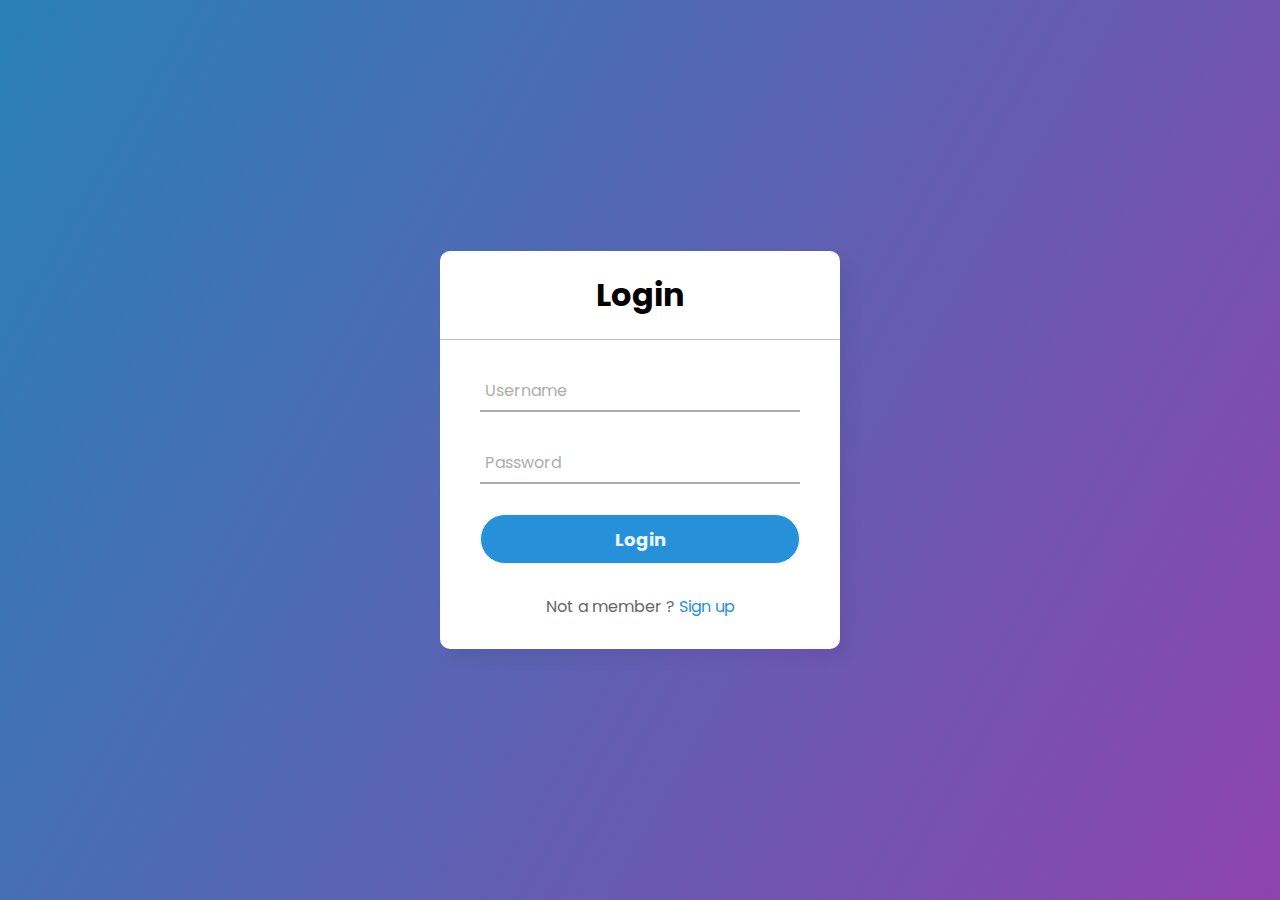
<file: Login Form/index.html>
<!DOCTYPE html>
<html lang="en" dir="ltr">
  <head>
    <meta charset="utf-8" />
    <title>kfirGamesYT | Login</title>
    <link rel="stylesheet" href="style.css" />
  </head>
  <body>
    <div class="center">
      <h1>Login</h1>
      <form method="post">
        <div class="txt_field">
          <input type="text" required />
          <span></span>
          <label>Username</label>
        </div>
        <div class="txt_field">
          <input type="password" required />
          <span></span>
          <label>Password</label>
        </div>
        <input type="submit" value="Login" />
        <div class="signup_link">Not a member ? <a href="#">Sign up</a></div>
      </form>
    </div>
  </body>
</html>
</file>
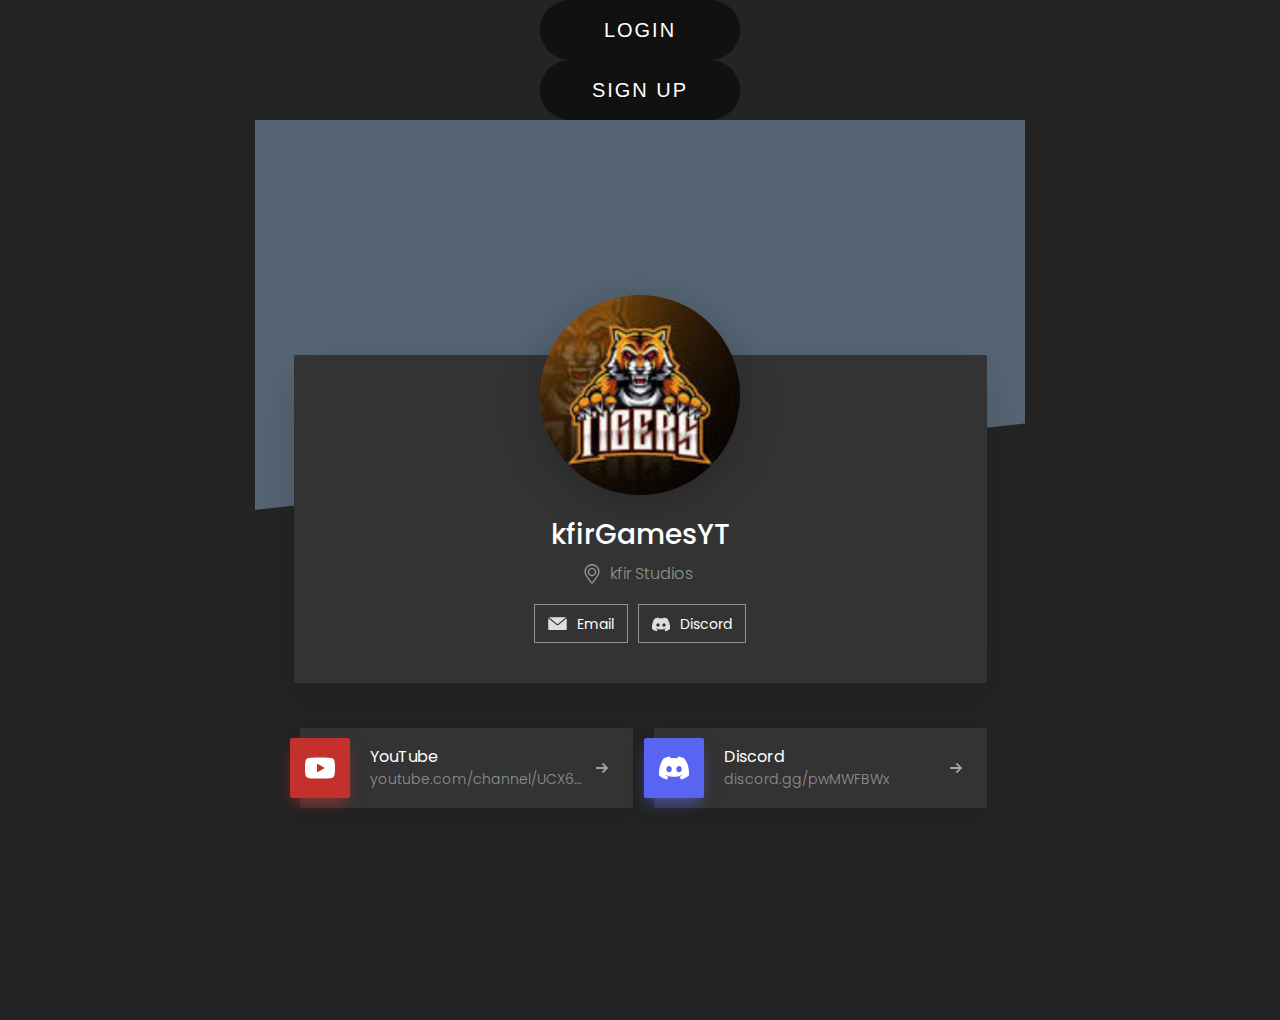
<file: kfirgamesyt.html>
﻿<!DOCTYPE html>
<html>
  <head>
    <meta charset="utf-8" />
    <title>kfirGamesYT | Home</title>
    <meta property="og:title" content="kfirGamesYT (/kfirgamesyt) · solo.to" />
    <meta name="description" content="kfir Studios" />
    <meta property="og:description" content="kfir Studios" />
    <meta
      property="og:image"
      content="https://cdx.solo.to/user/a/63465fe9ab3e54_54681657.jpg"
    />
    <meta name="twitter:card" content="summary" />
    <meta name="viewport" content="width=device-width, initial-scale=1" />
    <meta
      name="csrf-token"
      content="Mte9juCuYlVGUZv71tm0CTFQLktLxUYjGAfNIFEy"
    />
    <meta name="theme-color" content="#566473" />
    <link
      href="63465fe9ab3e54_54681657.jpg"
      rel="shortcut icon"
      type="image/x-icon"
    />
    <link href="user/a/63465fe9ab3e54_54681657.jpg" rel="apple-touch-icon" />
    <link href="kfirgamesyt.html" rel="canonical" />
    <link
      href="css/vendor.css?id=dfaccaeebb5da473747afded92069270"
      rel="stylesheet"
      type="text/css"
    />
    <link
      href="css/app.css?id=884295fd9bcb3e17078d4089f2c215db"
      rel="stylesheet"
      type="text/css"
    />
    <link
      href="css/page.css?id=c88b8dfb9f8406e9d726b251d9e9e625"
      rel="stylesheet"
      type="text/css"
    />
    <link rel="stylesheet" href="css/Button.css" />
    <script src="script.js" data-site="IHGLANPG" defer=""></script>
  </head>
  <body class="body-dark">
    <button type="button">Login</button>
    <button type="button">Sign Up</button>
    <div class="page-wrapper" style="font-family: 'Nippo', sans-serif">
      <div
        class="profile-bkg-hero-wrapper"
        style="background-image: none; background-color: #566473"
      >
        <div class="slice-div slice-div-large slice-div-large-dark"></div>
      </div>
      <div class="section info-card">
        <div class="section-container">
          <div class="profile-info-wrapper profile-info-wrapper-dark">
            <div class="profile-info-top-wrapper">
              <div class="profile-image-wrapper">
                <img
                  src="user/a/63465fe9ab3e54_54681657.jpg"
                  class="profile-image"
                />
              </div>
            </div>
            <div class="profile-info-bottom-wrapper">
              <div class="profile-name-wrapper">
                <h1 class="profile-name">kfirGamesYT</h1>
              </div>
              <div class="profile-location-box">
                <img
                  src="images/map-pin.svg"
                  alt="Location"
                  class="location-icon"
                />
                <div class="profile-location-text">kfir Studios</div>
              </div>
            </div>
            <div class="contact-button-wrapper">
              <a
                href="mailto:kfirGamesYT@gmail.com"
                class="contact-button contact-button-dark w-inline-block"
                ><img
                  src="images/contact/email-min.svg"
                  class="contact-button-image contact-button-image-dark"
                />
                <div class="contact-button-text">Email</div></a
              >
              <div
                id="discord"
                data-username="kfirGamesYT#7005"
                class="contact-button contact-button-dark w-inline-block"
              >
                <img
                  src="images/contact/discord-min.svg"
                  class="contact-button-image contact-button-image-dark"
                />
                <div class="contact-button-text">Discord</div>
                <div class="contact-button-copy-overlay noselect">Copied</div>
              </div>
            </div>
          </div>
        </div>
      </div>
      <div class="section link-section">
        <div class="section-container">
          <div class="profile-link-wrapper">
            <div class="link-item-wrapper">
              <a
                href="https://www.youtube.com/channel/UCX65e_yRJI7R6O6JUXgX4AA"
                id="NDUxMDg1Mg"
                class="link-button link-button-dark w-inline-block"
              >
                <div
                  class="link-icon-float"
                  style="box-shadow: 0 8px 14px -4px rgba(196, 48, 43, 0.65)"
                >
                  <img
                    src="images/link/youtube.svg"
                    class="link-icon-float-image"
                  />
                </div>
                <div class="link-block-text-wrapper">
                  <div class="link-name">YouTube</div>
                  <div class="link-url">
                    youtube.com/channel/UCX65e_yRJI7R6O6JUXgX4AA
                  </div>
                </div>
                <div class="link-arrow-wrapper">
                  <img src="images/link-button-arrow.svg" class="link-arrows" />
                </div>
              </a>
            </div>
            <div class="link-item-wrapper">
              <a
                href="https://discord.gg/pwMWFBWx"
                id="NDUxMDg0NA"
                class="link-button link-button-dark w-inline-block"
              >
                <div
                  class="link-icon-float"
                  style="box-shadow: 0 8px 14px -4px rgba(88, 101, 242, 0.65)"
                >
                  <img
                    src="images/link/discord.svg"
                    class="link-icon-float-image"
                  />
                </div>
                <div class="link-block-text-wrapper">
                  <div class="link-name">Discord</div>
                  <div class="link-url">discord.gg/pwMWFBWx</div>
                </div>
                <div class="link-arrow-wrapper">
                  <img src="images/link-button-arrow.svg" class="link-arrows" />
                </div>
              </a>
            </div>
          </div>
        </div>
      </div>
      <div class="page-footer"></div>
    </div>
  </body>
</html>
</file>
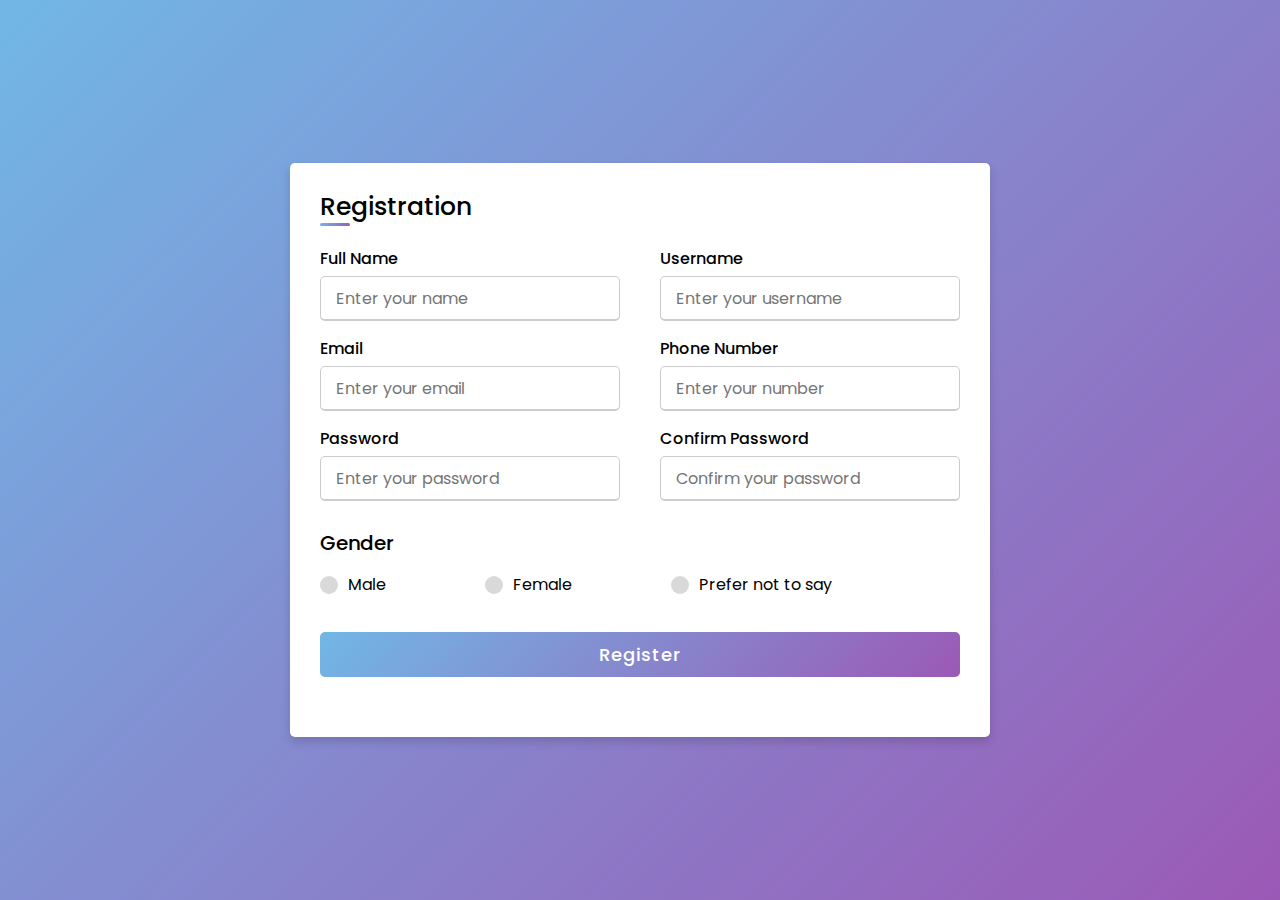
<file: SignUp Form/Signup.html>
<!DOCTYPE html>
<!-- Created By CodingLab - www.codinglabweb.com -->
<html lang="en" dir="ltr">
  <head>
    <meta charset="UTF-8">
    <!---<title> Responsive Registration Form | CodingLab </title>--->
    <link rel="stylesheet" href="Signup.css">
     <meta name="viewport" content="width=device-width, initial-scale=1.0">
   </head>
<body>
  <div class="container">
    <div class="title">Registration</div>
    <div class="content">
      <form action="#">
        <div class="user-details">
          <div class="input-box">
            <span class="details">Full Name</span>
            <input type="text" placeholder="Enter your name" required>
          </div>
          <div class="input-box">
            <span class="details">Username</span>
            <input type="text" placeholder="Enter your username" required>
          </div>
          <div class="input-box">
            <span class="details">Email</span>
            <input type="text" placeholder="Enter your email" required>
          </div>
          <div class="input-box">
            <span class="details">Phone Number</span>
            <input type="text" placeholder="Enter your number" required>
          </div>
          <div class="input-box">
            <span class="details">Password</span>
            <input type="text" placeholder="Enter your password" required>
          </div>
          <div class="input-box">
            <span class="details">Confirm Password</span>
            <input type="text" placeholder="Confirm your password" required>
          </div>
        </div>
        <div class="gender-details">
          <input type="radio" name="gender" id="dot-1">
          <input type="radio" name="gender" id="dot-2">
          <input type="radio" name="gender" id="dot-3">
          <span class="gender-title">Gender</span>
          <div class="category">
            <label for="dot-1">
            <span class="dot one"></span>
            <span class="gender">Male</span>
          </label>
          <label for="dot-2">
            <span class="dot two"></span>
            <span class="gender">Female</span>
          </label>
          <label for="dot-3">
            <span class="dot three"></span>
            <span class="gender">Prefer not to say</span>
            </label>
          </div>
        </div>
        <div class="button">
          <input type="submit" value="Register">
        </div>
      </form>
    </div>
  </div>

</body>
</html>
</file>
<file: Login Form/style.css>
@import url('https://fonts.googleapis.com/css2?family=Noto+Sans:wght@700&family=Poppins:wght@400;500;600&display=swap');
*{
  margin: 0;
  padding: 0;
  box-sizing: border-box;
  font-family: "Poppins", sans-serif;
}
body{
  margin: 0;
  padding: 0;
  background: linear-gradient(120deg,#2980b9, #8e44ad);
  height: 100vh;
  overflow: hidden;
}
.center{
  position: absolute;
  top: 50%;
  left: 50%;
  transform: translate(-50%, -50%);
  width: 400px;
  background: white;
  border-radius: 10px;
  box-shadow: 10px 10px 15px rgba(0,0,0,0.05);
}
.center h1{
  text-align: center;
  padding: 20px 0;
  border-bottom: 1px solid silver;
}
.center form{
  padding: 0 40px;
  box-sizing: border-box;
}
form .txt_field{
  position: relative;
  border-bottom: 2px solid #adadad;
  margin: 30px 0;
}
.txt_field input{
  width: 100%;
  padding: 0 5px;
  height: 40px;
  font-size: 16px;
  border: none;
  background: none;
  outline: none;
}
.txt_field label{
  position: absolute;
  top: 50%;
  left: 5px;
  color: #adadad;
  transform: translateY(-50%);
  font-size: 16px;
  pointer-events: none;
  transition: .5s;
}
.txt_field span::before{
  content: '';
  position: absolute;
  top: 40px;
  left: 0;
  width: 0%;
  height: 2px;
  background: #2691d9;
  transition: .5s;
}
.txt_field input:focus ~ label,
.txt_field input:valid ~ label{
  top: -5px;
  color: #2691d9;
}
.txt_field input:focus ~ span::before,
.txt_field input:valid ~ span::before{
  width: 100%;
}
.pass{
  margin: -5px 0 20px 5px;
  color: #a6a6a6;
  cursor: pointer;
}
.pass:hover{
  text-decoration: underline;
}
input[type="submit"]{
  width: 100%;
  height: 50px;
  border: 1px solid;
  background: #2691d9;
  border-radius: 25px;
  font-size: 18px;
  color: #e9f4fb;
  font-weight: 700;
  cursor: pointer;
  outline: none;
}
input[type="submit"]:hover{
  border-color: #2691d9;
  transition: .5s;
}
.signup_link{
  margin: 30px 0;
  text-align: center;
  font-size: 16px;
  color: #666666;
}
.signup_link a{
  color: #2691d9;
  text-decoration: none;
}
.signup_link a:hover{
  text-decoration: underline;
}
</file>
